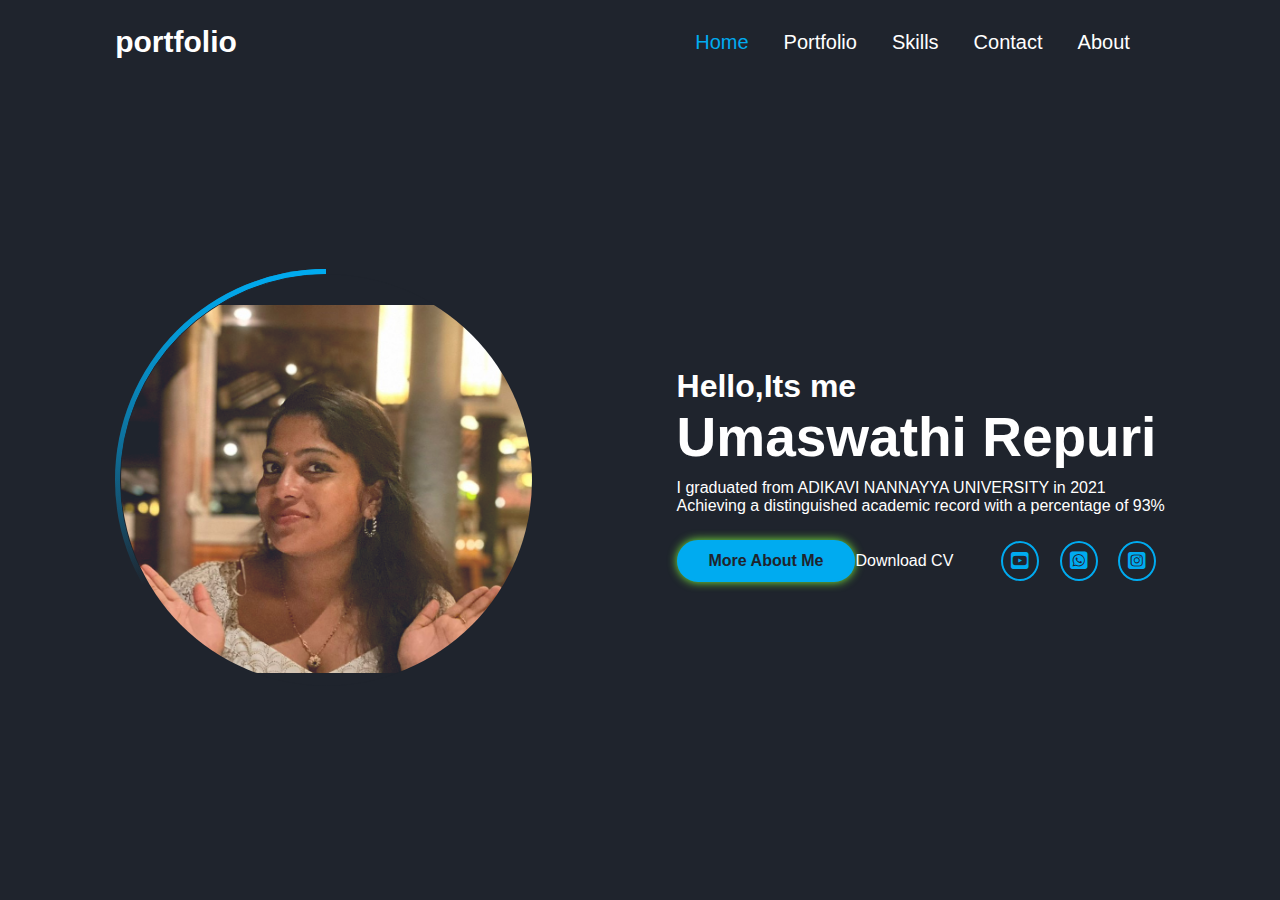
<file: index.html>
<!DOCTYPE html>
<html lang="en">
<head>
	<meta charset="UTF_8">
	<meta http-equiv="X_UA_compatible" content="IE=edge">
	<meta name="viewport" content="width=device-width, intial-scale=1.0">
	<title>Portfolio</title>
	<link rel="stylesheet" href="style5.css">
	<link rel="stylesheet" href="https://cdnjs.cloudflare.com/ajax/libs/font-awesome/6.7.2/css/all.min.css" integrity="sha512-Evv84Mr4kqVGRNSgIGL/F/aIDqQb7xQ2vcrdIwxfjThSH8CSR7PBEakCr51Ck+w+/U6swU2Im1vVX0SVk9ABhg==" crossorigin="anonymous" referrerpolicy="no-referrer" />







</head>
<body>
	
    <header class="header">
		
		<nav class="navbar">
			<a href="#" class="logo">portfolio</a>
			<ul>
			<li class="active"><a href="index.html">Home</a></li>
            <li><a href="index.html">Portfolio</a></li>
			<li><a href="skill.html">Skills</a></li>
			<li><a href="contact.html">Contact</a></li>
			<li><a href="about.html">About</a></li>
			
		</ul>
		</nav>
	</header>
	<section class="home">
		<div class="home-img">
			<div class="img-box">
				<div class="img-item">
					<img src="profile.jpg" alt="">
				</div>
			</div>
		</div>
		<div class="home-info">
			<h3>Hello,Its me</h3>
			<h1>Umaswathi Repuri</h1>
			<p>I graduated from ADIKAVI NANNAYYA UNIVERSITY in 2021<br>Achieving a distinguished academic record with a percentage of 93%</p>
			<div class="btn-sci">
				<a href="#" class="btn">More About Me</a>
				<a href="https://drive.google.com/file/d/1EsgYrBYPYwJENTQR7KBw3M25QWnnYD2o/view?usp=sharing class"="btn">Download CV</a>
				<div class="sci">
					<a href="https://youtube.com/@ma_prayanam_5?si=c5Q6KHxQJk9aQTyR"><i class="fa-brands fa-square-youtube"></i></a>

			       
			        <a href="https://api.whatsapp.com/send?phone="><i class="fa-brands fa-square-whatsapp"></i></a>
			         <a href="https://www.instagram.com/umaswathi.repuri/profilecard/?igsh=MWFsenhqNjRpMmJtNw=="><i class="fa-brands fa-square-instagram"></i></a>

			        
			     </div>
			 </div>
			</div>
			
	</section>
</body>
</html>
</file>
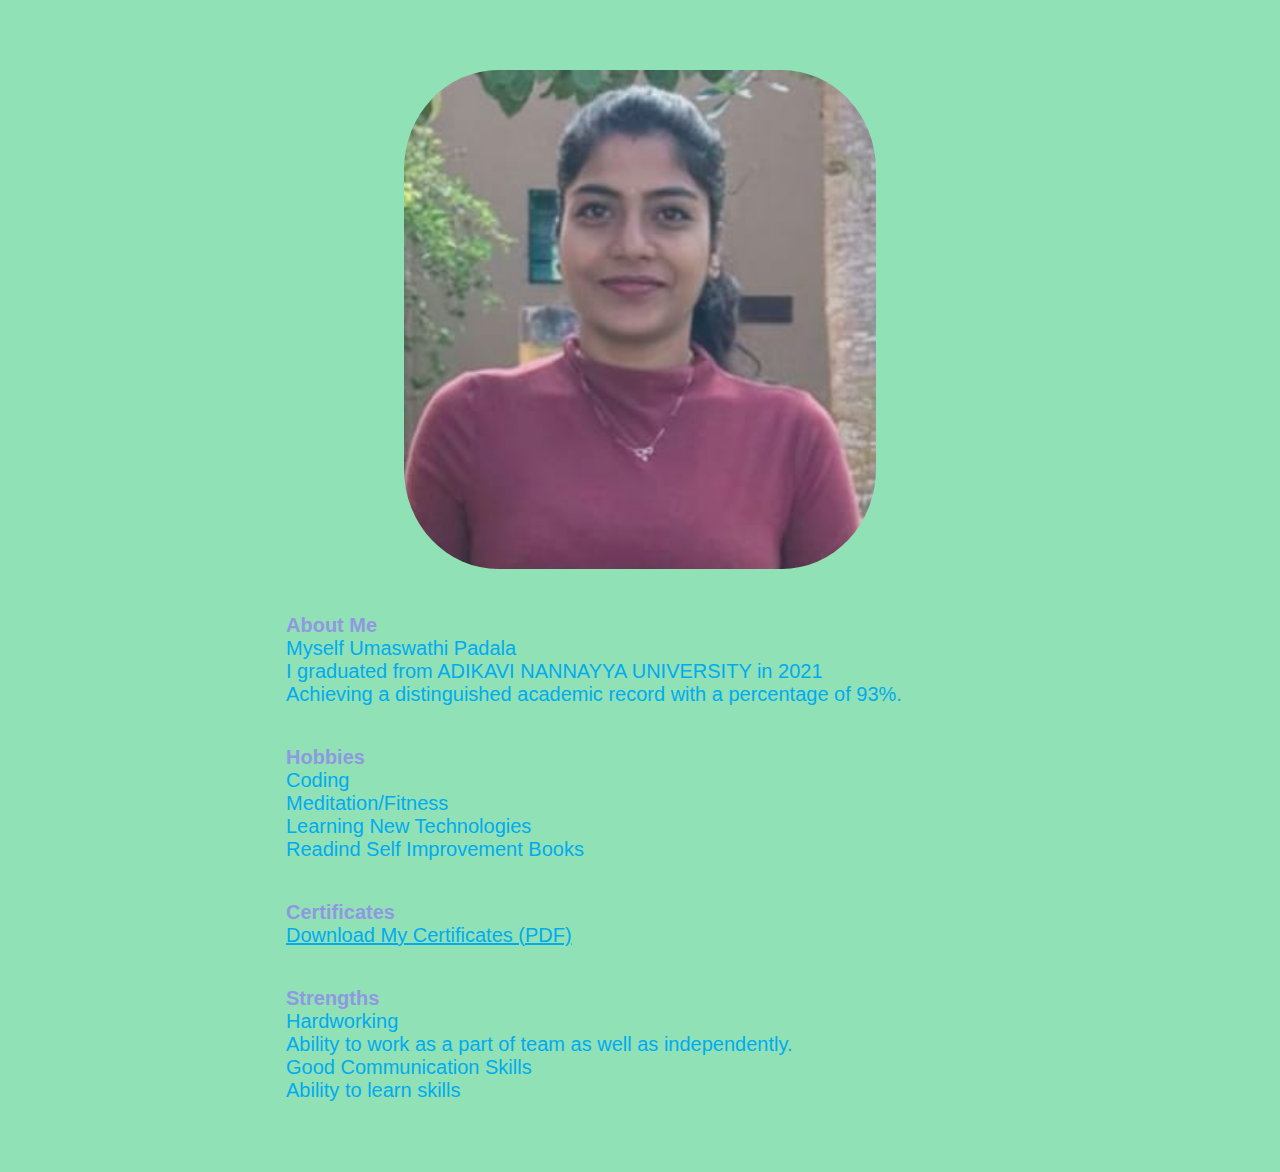
<file: about.html>
<!DOCTYPE html>
<html lang="en">
<head>
	<meta charset="UTF_8">
	<meta http-equiv="X_UA_compatible" content="IE-edge">
	<meta name="viewport" content="width=device-width,intial-scale=1.0">
	<title>About</title>
	<link rel="stylesheet" href="about.css">
</head>
<body>
	<section id="about">
		<div class="about-container">
			<div class="about-image">
				<img src="profilepic.jpg" alt="profile-Picture">
			</div>
			<div class="about-content">
				<h2>About Me</h2>
				<p>Myself Umaswathi Padala<br>I graduated from ADIKAVI NANNAYYA UNIVERSITY in 2021<br>Achieving a distinguished academic record with a percentage of 93%.<br>
				</p>
			</div>
			<div class="about-content">
				<h2>Hobbies</h2>
				<p>Coding<br>Meditation/Fitness<br>Learning New Technologies<br>Readind Self Improvement Books
				</p>
			</div>
			<div class="about-content">
				<h2>Certificates</h2>
				<a href="https://drive.google.com/file/d/1UzcQ-nbAvkxsrRHxDxmoMSUduQkdSoPn/view?usp=sharing" download>Download My Certificates (PDF)</a>
			</div>
			<div class="about-content">
				<h2>Strengths</h2>
				<p>Hardworking<br>Ability to work as a part of team as well as independently.<br>Good Communication Skills<br>Ability to learn skills
				</p>
			</div>
		</div>
	</head>
	</html>
</file>
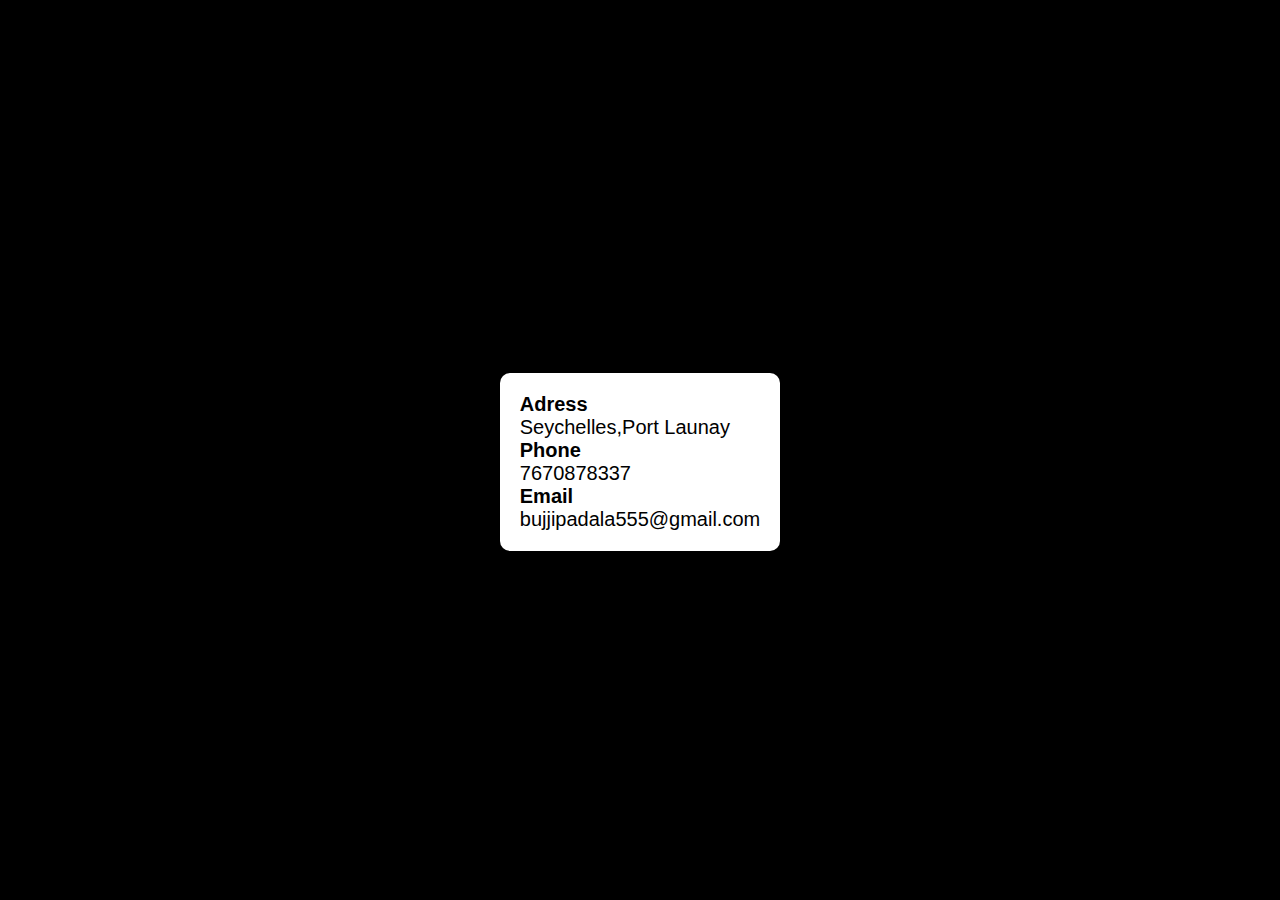
<file: contact.html>
<!DOCTYPE html>
<html lang="en">

<head>
	<meta charset="UTF-8">
	<meta name="viewport" content="width=device-width,intial-s>
	<title>Contact Details </title>
	<link rel="stylesheet" href="https://stackpath.bootstrapcdn.com/font-awesome/4.7.0/css/fontawesome.min.css" integrity="sha384-NvKbDTEnL+A8F/AA5Tc5kmMLSJHUO868P+lDtTpJIeQdGYaUIuLr4lVGOEA1OcMy" crossorigin="anonymous">
	<link rel="stylesheet" href="contact1.css">
</head>
<body>
	
	<section class="contact">
		<div class="content">
			<h2>Contact Me</h2>
			<p></p>
		</div>
		<div class="container">
			<div class="contactinfo">
				<div class="box">
					<div class="icon"><i class="fa fa-map-marker" aria-hidden="true"></i></div>
					<div class="text">
						<h3>Adress</h3>
						<p>Seychelles,Port Launay<br></p>
					</div>
				</div>
				<div class="box">
					<div class="icon"><i class="fa fa-phone" aria-hidden="true"></i></div>
					<div class="text">
						<h3>Phone</h3>
						<p>7670878337</p>
					</div>
				</div>
				<div class="box">
					<div class="icon"><i class="fa fa-envelope" aria-hidden="true"></i></div>
					<div class="text">
						<h3>Email</h3>
						<p>bujjipadala555@gmail.com</p>
					</div>
				</div>
			</div>
		</div>
	</section>
</body>
</html>
</file>
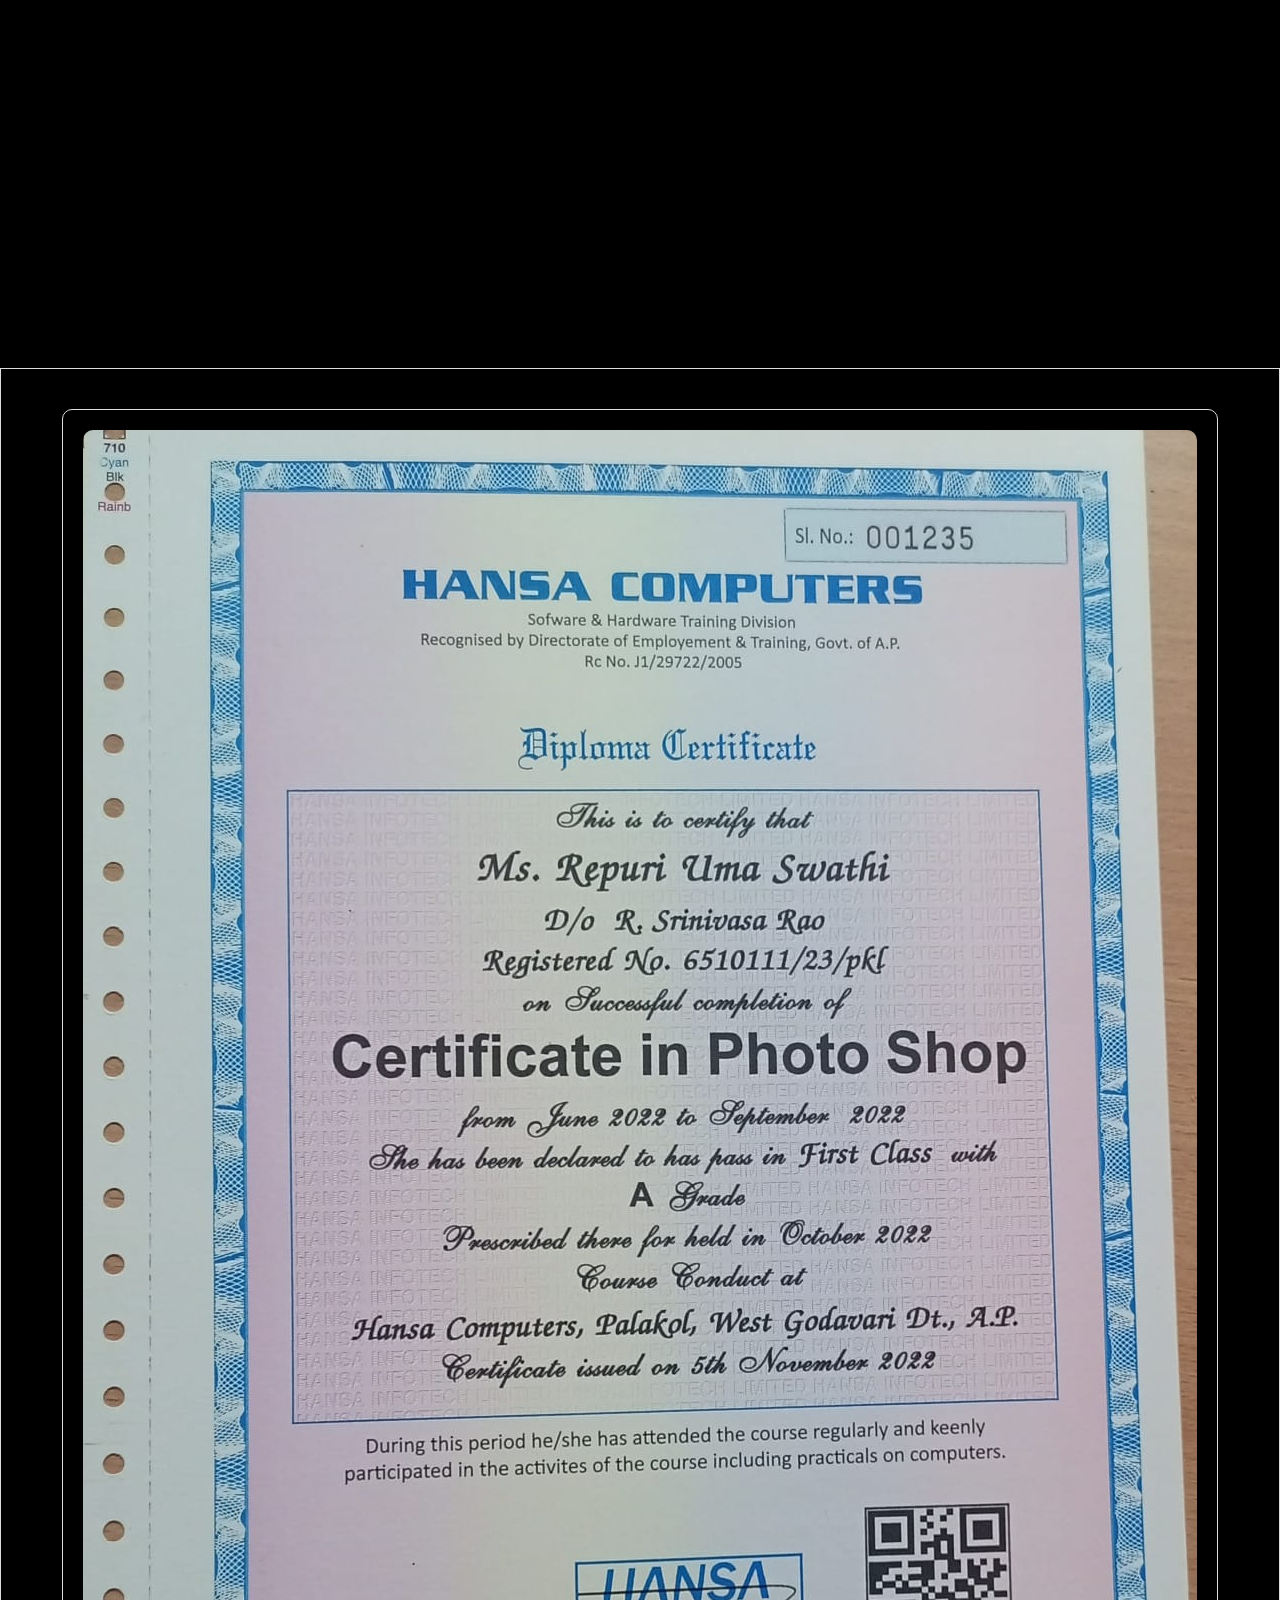
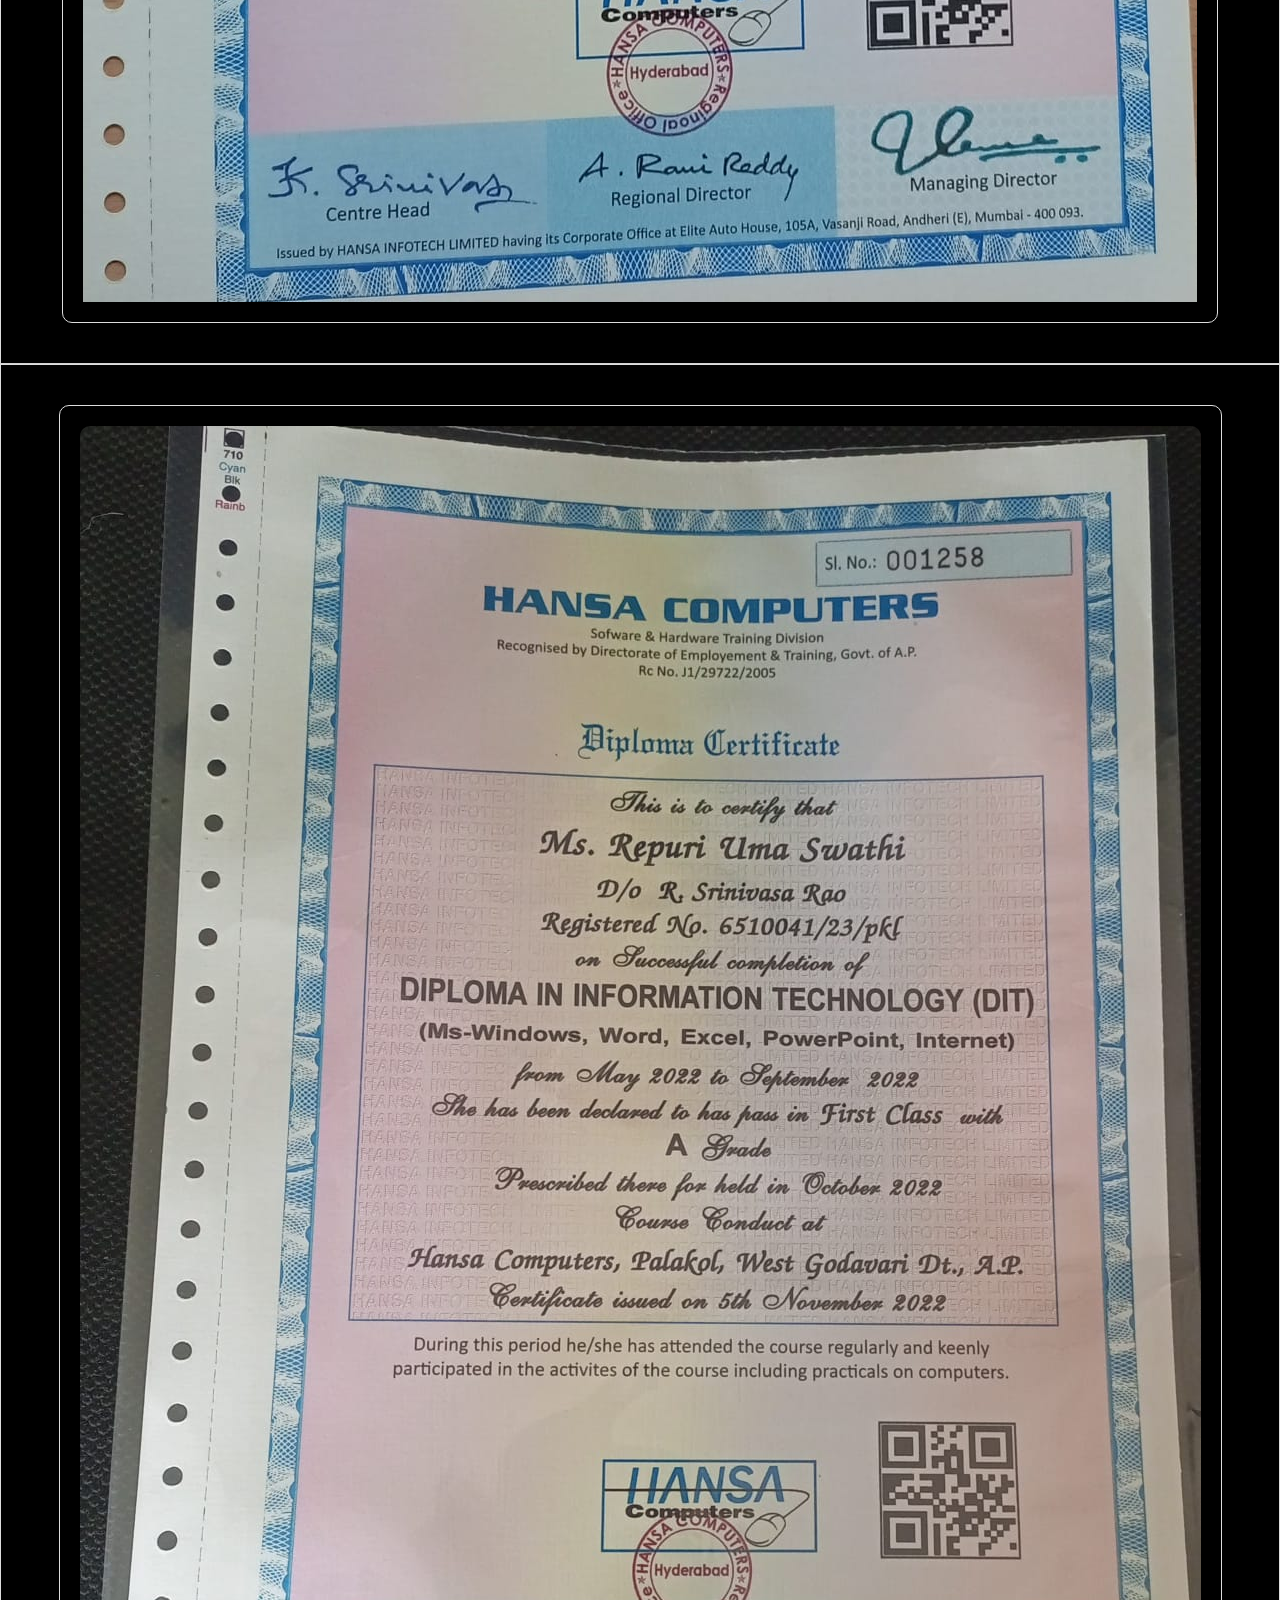
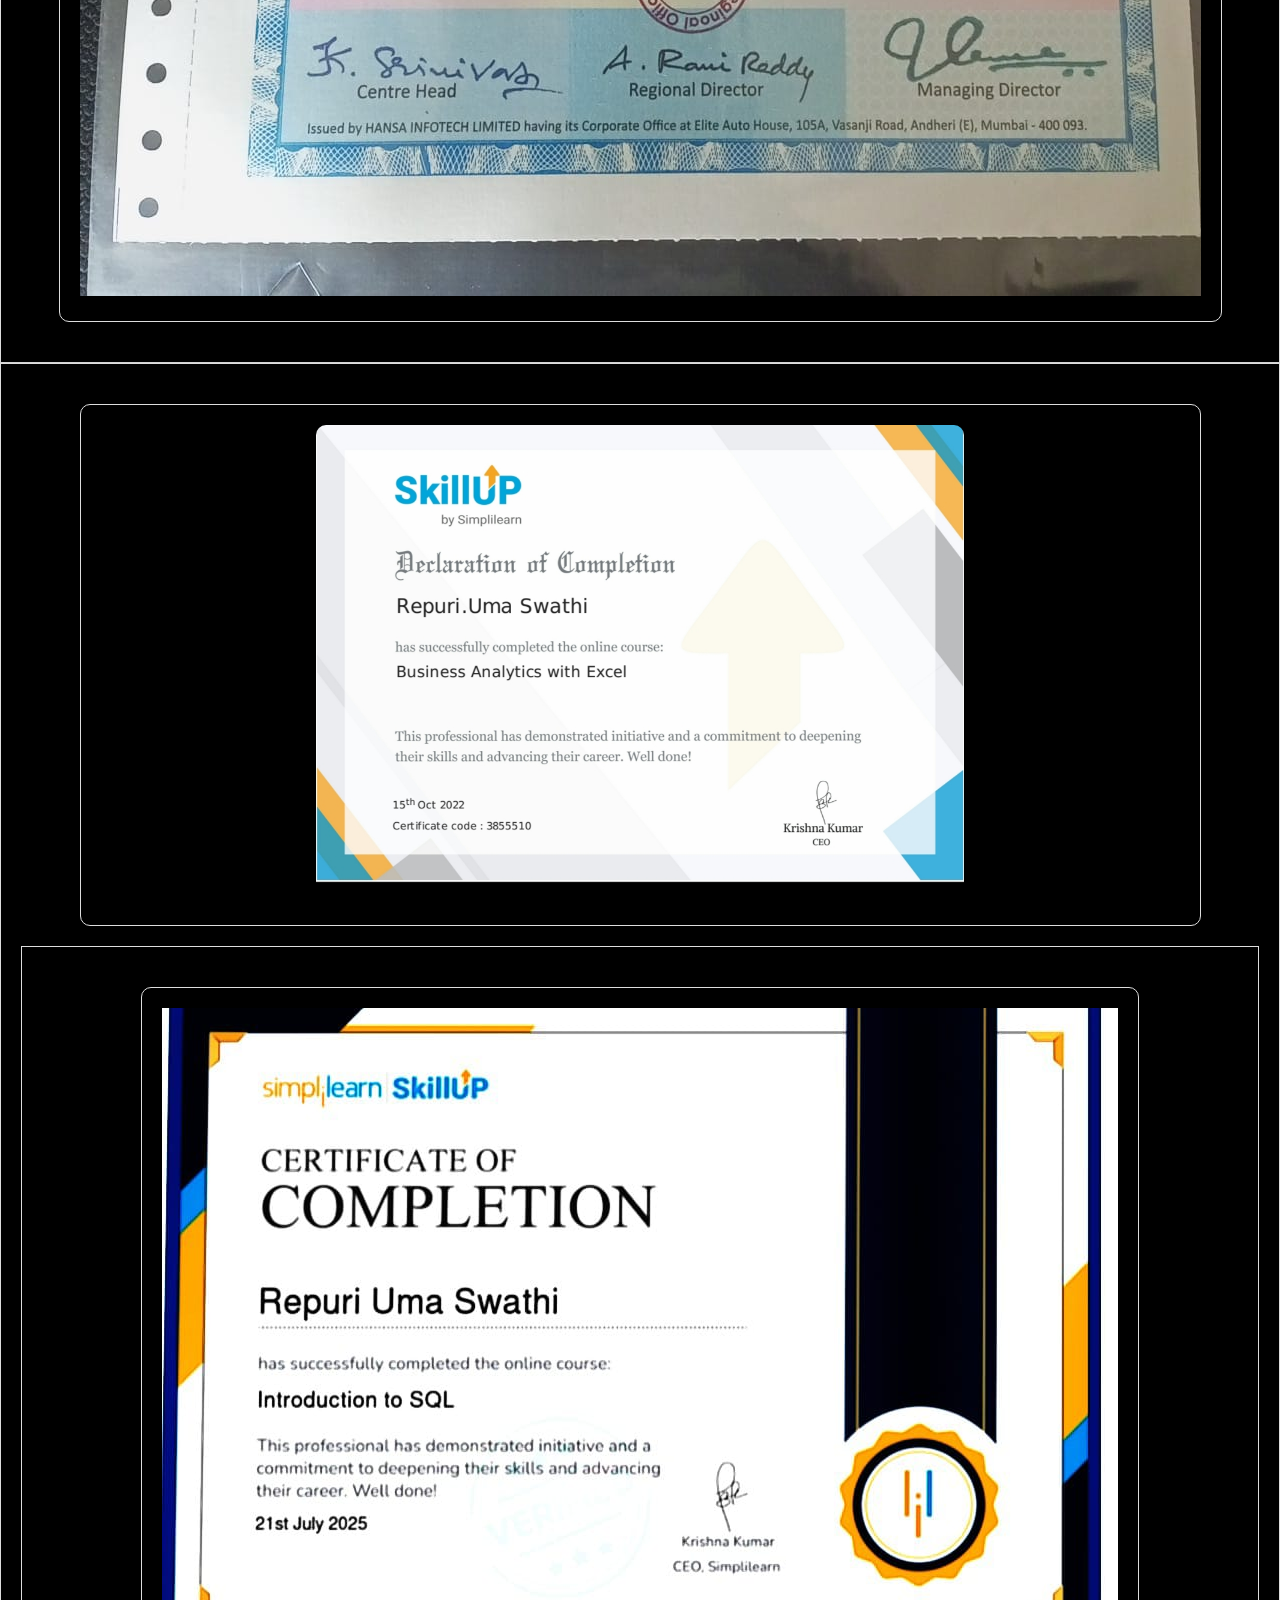
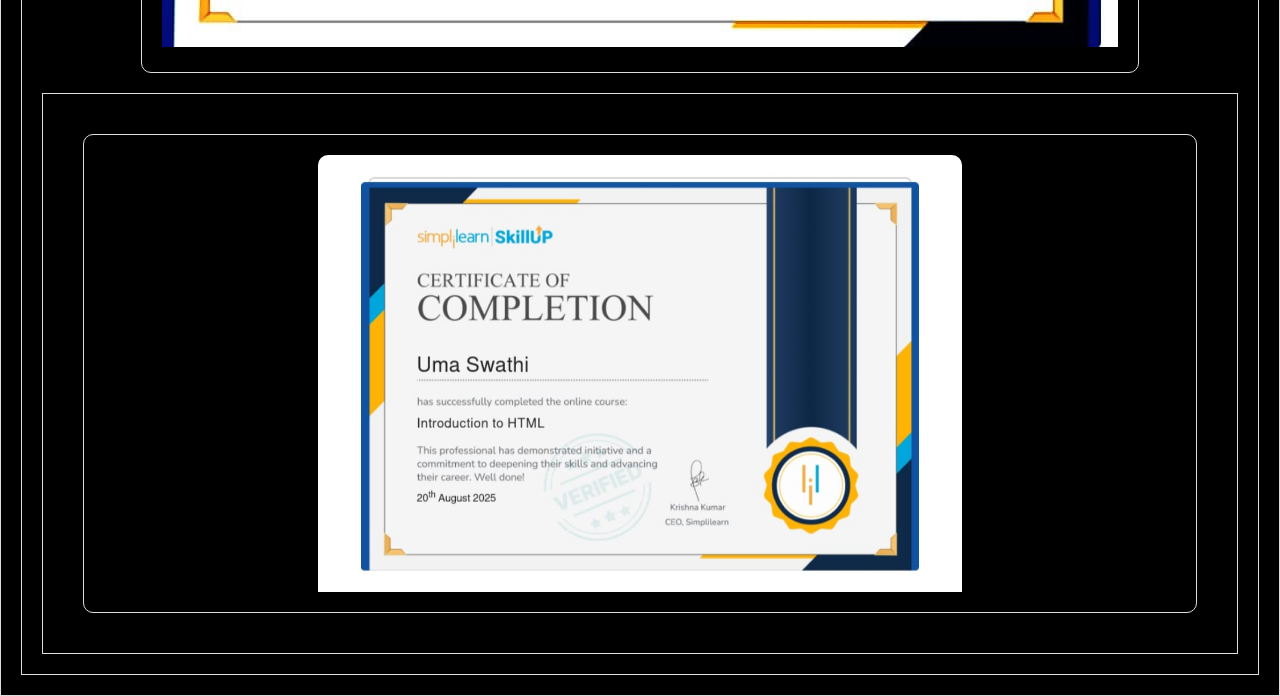
<file: skill.html>
<!DOCTYPE html>
<html lang="en">
<head>
	<meta charset="UTF_8">
	<meta http-equiv="X_UA_compatible" content="IE-edge">
	<meta name="viewport" content="width=device-width, intial-scale=1.0">
	<title>Portfolio</title>
	<link rel="stylesheet" href="skill.css">
</head>
<body>
	<section id="Skills">
		<h2>My Skills</h2>
		<div class="skill-Container">
			<div class="skill-card">
				<h3>Programming Languages</h3>
				<ul>
					<li>c</li>
					<li>c++</li>
					<li>Python</li>
				</ul>
			</div>
			<div class="skill-card">
				<h3>web Developement</h3>
				<ul>
					<li>HTML</li>
					<li>css</li>
					<li>SQL</li>
					<li>JavaScript</li>
				</ul>
			</div>
			<div class="skill-card">
				<h3>Data Analysis</h3>
				<ul>
				<li>Excel</li>
				<li>Power Point</li>
				<li>Microsoft Word</li>
				<li>Power BI</li>
				
			</ul>
				
			
		</div>
	</div>
	<section id="Certificates">
					<h2>Certificates</h2>
					<div class="certificate-container">
						<div class="certificate-card">
							<img class="certificate1-image" src="certi1.jpg"alt="certificate image">
						</div>
							
					</div>
					<div class="certificate-container">
						<div class="certificate-card">
							<img class="certificate2-image" src="cert2.jpg" alt="certificate image">
						</div>
							
					</div>
					<div class="certificate-container">
						<div class="certificate-card">
							<img class="certificate3-image" src="certi3.jpg" alt="certificate image">
						</div>
						<div class="certificate-container">
							<div class="certificate-card">
								<img class="Certificate4_image" src="SQL.jpg" alt="certificate image">
							</div>
							<div class="certificate-container">
						<div class="certificate-card">
							<img class="certificate3-image" src="HTML.jpg" alt="certificate image">
						</div>
							
					</div>
				</section>
			</section>
		</body>
		</html>






</section>
</body>
</html>
</file>
<file: about.css>
*{
	margin: 0;
	padding: 0;
	box-sizing: border-box;
	font-family: sans-serif;
	font-size: 20px;
	color: #00abf0;
	background-color:  #90E1B5;
	}
	#about {
  background-color:  #90E1B5;
  padding: 50px;
}

.about-container {
  display: flex;
  flex-wrap: wrap;
  justify-content: center;
  align-items: center;
}

.about-image {
  width: 40%;
  margin: 20px;
}

.about-image img {
  width: 100%;
  height: 100%;
  object-fit: cover;
  border-radius: 20%;
}

.about-content {
  width: 60%;
  margin: 20px;
}

.about-content h2 {
  margin-top: 0;
  color: #9098E1;
}
</file>
<file: contact1.css>
* {
    margin: 0;
    padding: 0;
    box-sizing: border-box;
    font-family: sans-serif;
    font-size: 20px;
    color: #000;
}

body {
    background-color: #000; /* Black background for the whole page */
}

.contact {
    background-color: #000; /* Ensure no green in this section */
    min-height: 100vh;
    display: flex;
    flex-direction: column;
    align-items: center;
    justify-content: center;
}

.content {
    background-color: transparent;
}

.contactinfo {
    background-color: #fff; 
    padding: 20px;
    border-radius: 10px;
}

.container {
    max-width: 800px;
    margin: 0 auto;
    padding: 20px;
}
</file>
<file: skill.css>
*{
	margin: 0;
	padding: 0;
	box-sizing: border-box;
	font-family: sans-serif;
	font-size: 20px;
	color: #000;
	
	}
  
body {
    background-color: #000; /* Black background for the whole page */
}

.certificate-container{
	display: flex;
	flex-wrap: wrap;
	justify-content: center;
	padding: 20px;
	background-color: #000;
	border: 1px solid #ddd;
	box-shadow: 0 0 10px rgba(0, 0, 0, 0.1);
}
.certificate-card{
	background-color: #000;
	border: 1px solid #ddd;
	padding: 20px;
	margin: 20px;
	width: calc(33.33%-30px);
	box-shadow: o 0 10px rgba(0, 0, 0, 0.1);
	border-radius: 10px;
	overflow: hidden;
}
.certificate1-image{
	width: 100%;
	height: auto;
	object-fit: cover;
	border-radius: 10px 10px 0 0;
	gap: 20px;
	margin: 0 auto;
	display:block
}
.certificate2-image{
	width: 100%;
	height: auto;
	object-fit: cover;
	border-radius: 10px 10px 0 0;
	gap: 20px;
	dispaly:block;
	margin: 0 auto;

}
.certificate3-image{
	width: 60%;
	height: auto;
	object-fit: cover;
	border-radius: 10px 10px 0 0;
	gap: 20px;
  display :block;
  margin : 0 auto;

}
.certificate4-image{
	width: 40%;
	height: auto;
	object-fit: cover;
	border-radius: 10px 10px 0 0;
	gap: 20px;
   display :block;
  margin : 0 auto;


}
.skill-Container .skill-card ul li{
	color: black;

}
@media (max-width: 768px) {
  /* Stack navbar items vertically */
  .navbar {
    flex-direction: column;
    align-items: center;
    padding: 15px;
    left: 0;
  }

  .navbar ul {
    flex-direction: column;
    gap: 10px;
    margin-top: 10px;
    align-items: center;
  }

  .navbar ul li {
    margin: 0;
  }

  .home {
    flex-direction: column;
    padding: 80px 20px 40px;
    gap: 30px;
    height: auto;
    text-align: center;
  }

  .home-info h1 {
    font-size: 32px;
    line-height: 1.2;
  }

  .home-info h3 {
    font-size: 20px;
    margin-top: 10px;
  }

  .home-info p {
    font-size: 14px;
    margin: 10px 0;
  }

  .btn-sci {
    flex-direction: column;
    align-items: center;
    gap: 15px;
  }

  .btn {
    padding: 8px 20px;
    font-size: 14px;
  }

  .sci {
    margin-left: 0;
    display: flex;
    justify-content: center;
    gap: 10px;
  }

  .home-img .img-box {
    width: 60vw;
    height: 60vw;
    margin: 0 auto;
  }

  .home-img img {
    object-fit: cover;
  }
}
</file>
<file: style5.css>
/* Base Reset & Global Styles */
* {
  margin: 0;
  padding: 0;
  box-sizing: border-box;
  font-family: sans-serif;
}

body {
  background: #1f242d;
  color: #fff;
}

a {
  color: #fff;
  text-decoration: none;
}

/* Navbar */
.navbar {
  position: fixed;
  left: 0;
  top: 0;
  width: 100%;
  padding: 25px 9%;
  display: flex;
  justify-content: space-between;
  align-items: center;
  z-index: 100;
  background: #1f242d;
}

.navbar .logo {
  font-size: 30px;
  font-weight: 700;
}

.navbar ul {
  display: flex;
}

.navbar ul li {
  list-style: none;
  margin-right: 35px;
}

.navbar ul li a {
  font-size: 20px;
  font-weight: 500;
  transition: 0.5s;
}

.navbar ul li:hover a,
.navbar ul li.active a {
  color: #00abf0;
}

/* Home Section */
.home {
  display: flex;
  justify-content: space-between;
  align-items: center;
  height: 100vh;
  padding: 60px 9% 0;
}

/* Text Info */
.home-info h1 {
  font-size: 55px;
}

.home-info h3 {
  font-size: 32px;
  margin-top: -10px;
}

.home-info p {
  font-size: 16px;
  margin: 10px 0 25px;
}

.home-info .btn-sci {
  display: flex;
  align-items: center;
}

/* Buttons */
.btn {
  display: inline-block;
  padding: 10px 30px;
  background: #00abf0;
  border: 2px solid #00abf0;
  border-radius: 40px;
  box-shadow: 0 0 10px #7cf03d;
  font-size: 16px;
  color: #1f242d;
  font-weight: 600;
  transition: 0.3s;
}

.btn:hover {
  background: transparent;
  color: #00abf0;
  box-shadow: none;
}

.home-info .btn-sci .sci {
  margin-left: 40px;
}

.home-info .btn-sci .sci a {
  display: inline-flex;
  padding: 8px;
  border: 2px solid #00abf0;
  border-radius: 50%;
  font-size: 20px;
  color: #00abf0;
  margin: 0 8px;
  transition: 0.3s;
}

.home-info .btn-sci .sci a:hover {
  background: #00abf0;
  color: #1f242d;
  box-shadow: 0 0 10px #00abf0;
}

/* Profile Image */
.home-img .img-box {
  position: relative;
  width: 33vw;
  height: 33vw;
  border-radius: 50%;
  padding: 5px;
  display: flex;
  justify-content: center;
  align-items: center;
  overflow: hidden;
}

.home-img .img-box::before,
.home-img .img-box::after {
  content: '';
  position: absolute;
  width: 500px;
  height: 500px;
  background: conic-gradient(transparent, transparent, transparent, #00abf0);
}

.home-img .img-box .img-item {
  position: relative;
  width: 100%;
  height: 100%;
  background: #1f242d;
  border-radius: 50%;
  border: 0.1px solid #1f242d;
  display: flex;
  justify-content: center;
  z-index: 1;
  overflow: hidden;
}

.home-img .img-box .img-item img {
  position: absolute;
  top: 30px;
  width: 109%;
  object-fit: cover;
  mix-blend-mode: lighten;
}

/* Desktop-Specific Image Size */
@media (min-width: 768px) {
  .home-img .img-box .img-item img {
  position: absolute;
	top: 30px;
	bottom: 50px;
	display: block;
	width: 109%;
	object-fit: cover;
	mix-blend-mode: lighten;
  }
}

/* Mobile Responsive Styles */
@media (max-width: 767px) {
  .home {
    flex-direction: column;
    align-items: center;
    text-align: center;
    padding: 20px 10px;
    height: auto;
  }

  .home-info h1 {
    font-size: 36px;
  }

  .home-info h3 {
    font-size: 24px;
  }

  .home-info p {
    font-size: 14px;
  }

  .btn {
    font-size: 14px;
    padding: 8px 20px;
  }

  .home-info .btn-sci {
    flex-direction: column;
    gap: 10px;
    margin-top: 10px;
  }

  .home-img .img-box {
    width: 70vw;
    height: 70vw;
    margin-top: 20px;
  }

  .home-img .img-box .img-item img {
    top: 100px;
    width: 100%;
    height: auto;
	border-radius: 50%;
  }

  .navbar {
    flex-direction: column;
    align-items: right;
    padding: 10px;
    left: 0;
  }

  .navbar ul {
    flex-direction: column;
    margin-top: 10px;
  }

  .navbar ul li {
    margin: 10px 0;
  }
}
</file>
